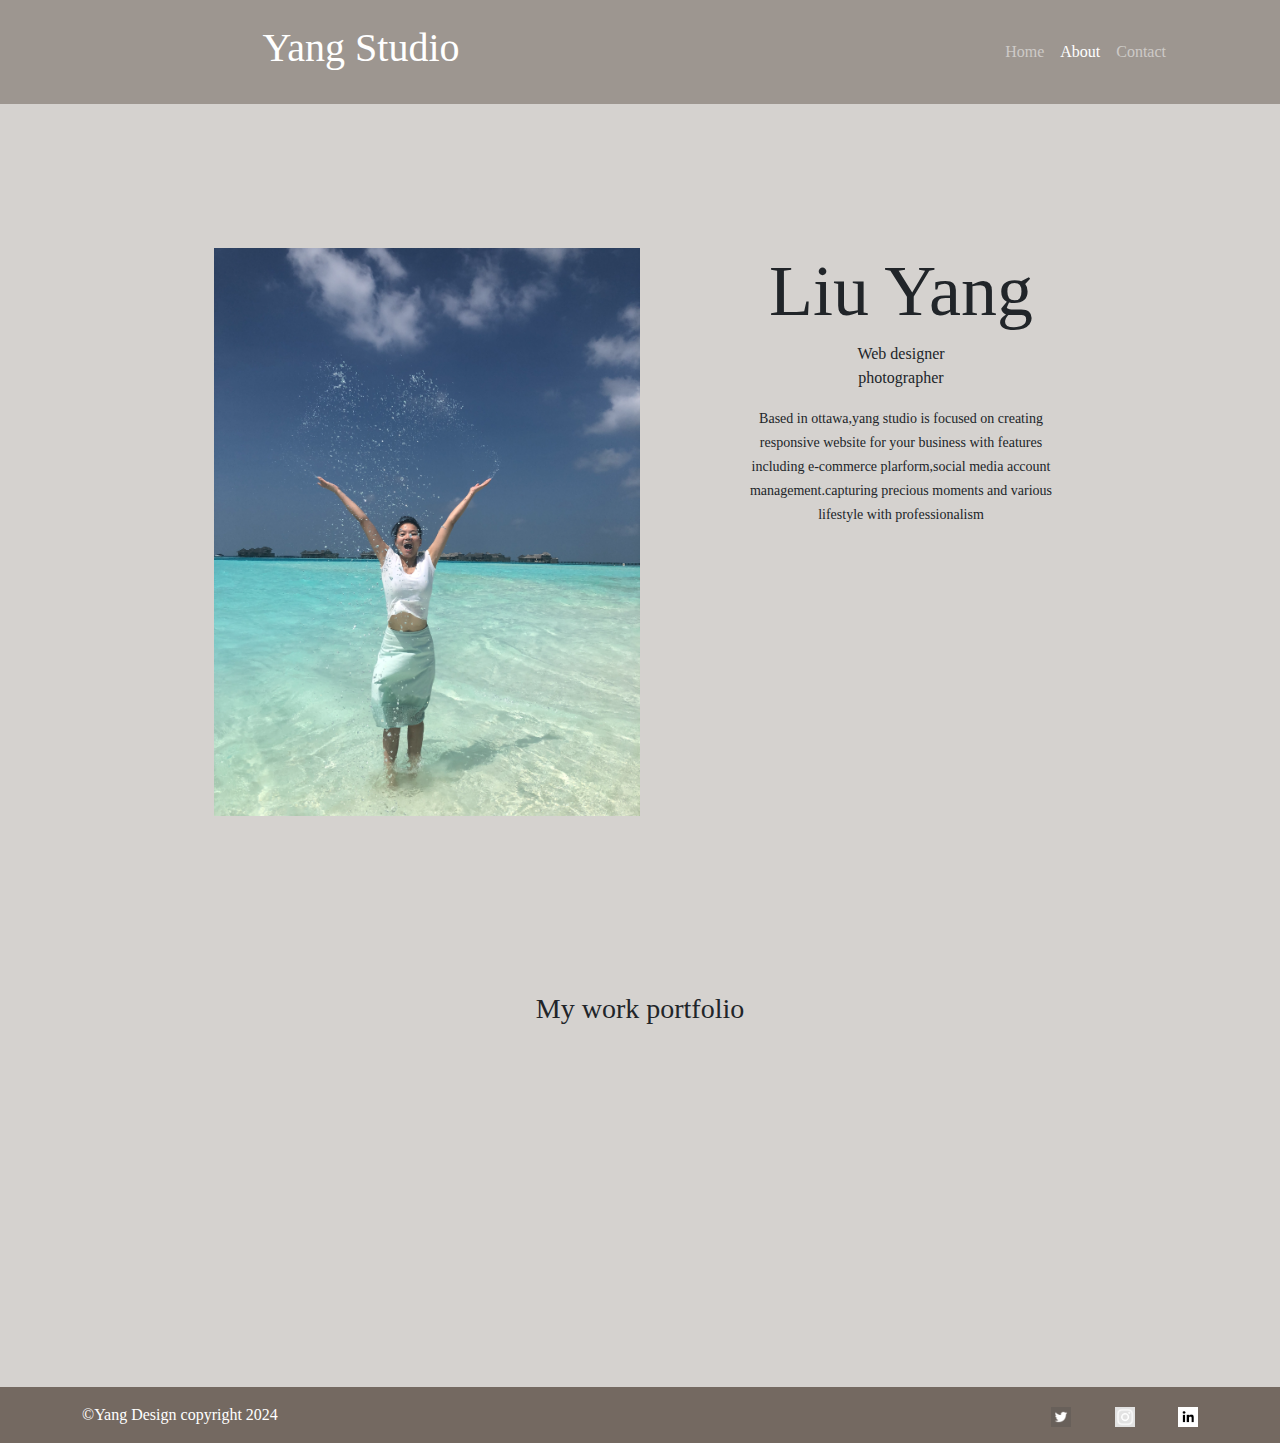
<file: about.html>
<!DOCTYPE html>
<html lang="en">

<head>
    <meta charset="UTF-8">
    <meta name="viewport" content="width=device-width, initial-scale=1.0">
    <link href="https://cdn.jsdelivr.net/npm/bootstrap@5.3.3/dist/css/bootstrap.min.css" rel="stylesheet"
        integrity="sha384-QWTKZyjpPEjISv5WaRU9OFeRpok6YctnYmDr5pNlyT2bRjXh0JMhjY6hW+ALEwIH" crossorigin="anonymous">
    <link rel="stylesheet" href="./css/about.css">
    <link rel="stylesheet" href=" https://cdnjs.cloudflare.com/ajax/libs/animate.css/4.1.1/animate.min.css">
  <title> about page</title>
</head>


<body>
    <header >

        <div class="container-lg text-center p-4 ">
            <div class="row">
                <div class="col-md-6">
                    <h1 class="text text-white">Yang Studio</h1>
                </div>
                <div class="col-md-6 ">
                    <nav class="navbar navbar-expand-md bg-body-transparent">
                        <div class="container-fluid justify-content-end">
                            
                          <button class="navbar-toggler" type="button" data-bs-toggle="collapse" data-bs-target="#navbarSupportedContent" aria-controls="navbarSupportedContent" aria-expanded="false" aria-label="Toggle navigation">
                            <span class="navbar-toggler-icon"></span>
                          </button>
                          <div class="collapse navbar-collapse justify-content-end" id="navbarSupportedContent">
                            <ul class="navbar-nav mb-2 mb-lg-0 ">
                              <li class="nav-item">
                                <a class="nav-link active text-white-50" aria-current="page" href="index.html">Home</a>
                              </li>
                              <li class="nav-item">
                                <a class="nav-link text-white" href="about.html">About</a>
                              </li>
                              <li class="nav-item">
                                <a class="nav-link text-white-50" href="contact.html">Contact</a>
                              </li>
                             
                              
                            </ul>
                          </div>
                        </div>
                      </nav>                 
                </div>
            </div>
        </div>


      
        </header>
   
        <main>
            <section class="imgsec">
            <div class="card  border-0 container-lg text-center p-5 bg-primary ">
                <div class="row g-0">

                  <div class="col-md-6 animate__bounceIn">
                    <picture>
                        <source media="(min-width:1440px)" srcset="./images/IMG_0767-1440_x_1920.JPG">
                        <source media="(min-width:1024px)" srcset="./images/IMG_0767-1024_x_1365.JPG">
                        <source media="(min-width:768px)" srcset="./images/IMG_0767-768_x_1024.JPG">
                        <source media="(min-width:425px)" srcset="./images/IMG_0767-425_x_566.JPG">
                        <img src="./images/IMG_0767-425_x_566.JPG" class="img-fluid rounded-start p-5 m-5" alt="me">
                    </picture>
                  </div>

                  <div class="col-md-6">
                    <div class="card-body p-5 m-5">
                      <h2 class="card-title  display-2 ">Liu Yang</h2>
                      <p class="card-text  display-7">Web designer <br> photographer</p>
                      <p class="card-text"><small class="text-body ">Based in ottawa,yang studio is focused on creating responsive website for your business with features including e-commerce plarform,social media account management.capturing precious moments and various lifestyle with professionalism</small></p>
                    </div>
                  </div>
                </div>
              </div>
        </section>
         
        
        <section class="container-lg">
          <div class="porttitle"><h3 >My work portfolio</h3></div>
          <div class="row justify-content-evenly col-12 col-6" id="myport">
            
            <div class="col-12 col-sm-4">
              
                <div class="embed-responsive embed-responsive-21by9">
                    <iframe width="460" height="315" src="https://www.youtube.com/embed/8fsforutwVw?si=-ZsIH9seHa8up_cQ" title="YouTube video player" frameborder="0" allow="accelerometer; autoplay; clipboard-write; encrypted-media; gyroscope; picture-in-picture; web-share" referrerpolicy="strict-origin-when-cross-origin" allowfullscreen></iframe>
                  </div>
            </div>
            <div class="col-12  col-sm-4">
                <div class="embed-responsive embed-responsive-21by9">
                    <iframe width="460" height="315" src="https://www.youtube.com/embed/Lh8HVNHRrmU?si=IRydWLhX61_VNHGl" title="YouTube video player" frameborder="0" allow="accelerometer; autoplay; clipboard-write; encrypted-media; gyroscope; picture-in-picture; web-share" referrerpolicy="strict-origin-when-cross-origin" allowfullscreen></iframe>
                  </div>
            </div>
          </div>
          
        </section>
    </main>


    <footer class="p-3 ">
      <div class="container-lg foot">
          <div class="row">
              <div class="col-8 col-md-10" id="cp" >©Yang Design copyright 2024</div>

              <div class="col-4 col-md-2">
                  <div class="row ">
                      <a class="col-4 text-end" href="https://twitter.com" target="_blank"><img src="images/Twitter_White.png"
                              alt="twitter logo"></a>
                      <a class="col-4 text-end" href="https://instagram.com" target="_blank"><img src="images/ins-white.jpeg"
                              alt="ins logo"></a>
                      <a class="col-4 text-end" href="https://linkedin.com" target="_blank"><img src="images/lin.jpeg"
                              alt="linkedin logo"></a>
                  </div>
              </div>
          </div>
      </div>
  </footer>

  






    <script src="https://cdn.jsdelivr.net/npm/bootstrap@5.3.3/dist/js/bootstrap.bundle.min.js"
        integrity="sha384-YvpcrYf0tY3lHB60NNkmXc5s9fDVZLESaAA55NDzOxhy9GkcIdslK1eN7N6jIeHz" crossorigin="anonymous">
    </script>
</body>

</html>
</file>
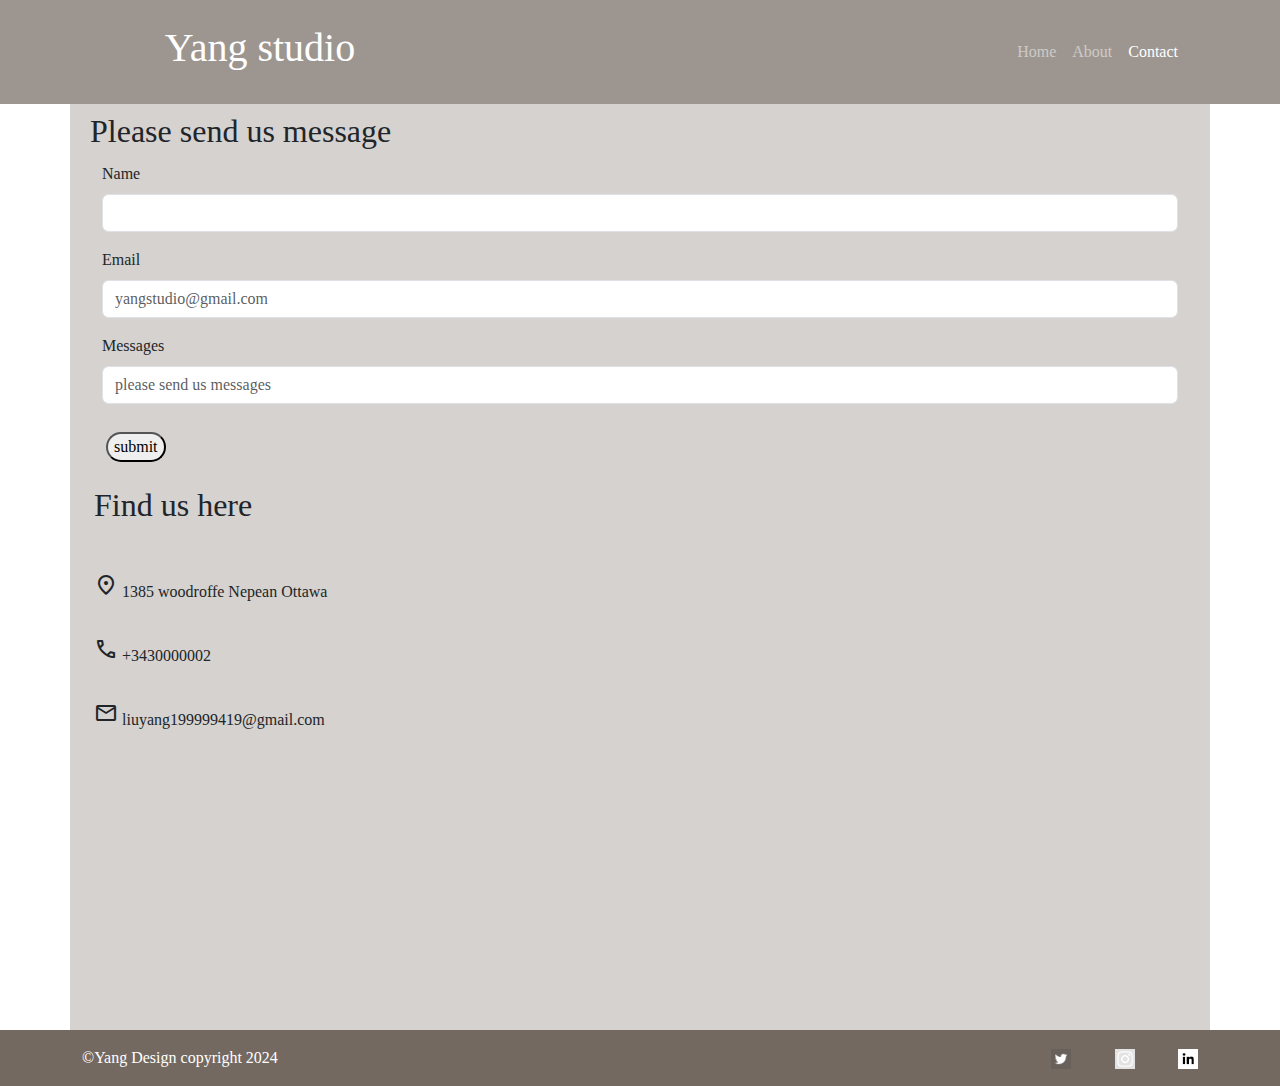
<file: contact.html>
<!DOCTYPE html>
<html lang="en">

<head>
    <meta charset="UTF-8">
    <meta name="viewport" content="width=device-width, initial-scale=1.0">
    <link href="https://cdn.jsdelivr.net/npm/bootstrap@5.3.3/dist/css/bootstrap.min.css" rel="stylesheet"
        integrity="sha384-QWTKZyjpPEjISv5WaRU9OFeRpok6YctnYmDr5pNlyT2bRjXh0JMhjY6hW+ALEwIH" crossorigin="anonymous">
    <link rel="stylesheet"
        href="https://fonts.googleapis.com/css2?family=Material+Symbols+Outlined:opsz,wght,FILL,GRAD@20..48,100..700,0..1,-50..200" />
    <link rel="stylesheet" href="./css/contact.css">

 <title>about</title>
</head>

<body>
    <header class="p-4">
<section>
        <div class="container-lg text-center">
            <div class="row">
                <div class="col-md-4">
                    <h1 class="text text-white">Yang studio</h1>
                </div>
                <div class="col-md-4 offset-md-4">
                   
                    <nav class="navbar navbar-expand-md bg-body-transparent">
                        <div class="container-fluid justify-content-end">
                            
                          <button class="navbar-toggler" type="button" data-bs-toggle="collapse" data-bs-target="#navbarSupportedContent" aria-controls="navbarSupportedContent" aria-expanded="false" aria-label="Toggle navigation">
                            <span class="navbar-toggler-icon"></span>
                          </button>
                          <div class="collapse navbar-collapse justify-content-end" id="navbarSupportedContent">
                            <ul class="navbar-nav mb-2 mb-lg-0 ">
                              <li class="nav-item">
                                <a class="nav-link active text-white-50" aria-current="page" href="index.html">Home</a>
                              </li>
                              <li class="nav-item">
                                <a class="nav-link text-white-50" href="about.html">About</a>
                              </li>
                              <li class="nav-item">
                                <a class="nav-link  text-white" href="contact.html">Contact</a>
                              </li>
                             
                              
                            </ul>
                          </div>
                        </div>
                      </nav>                 

                </div>
            </div>
        </div>
        </section>
    </header>

    <!-- ******************************* create forms    ******************************* -->
    <main class="container-lg">
    <section>
        <div class="col-12 p-2">
            <h2>Please send us message</h2>
            <form class="border-primary  ">
                <div class=" p-1 m-2">
                    <label for="inputname" class="form-label">Name</label>
                    <input type="email" class="form-control" id="inputname">
                </div>

                <div class=" p-1 m-2">
                    <label for="inputAddress" class="form-label">Email</label>
                    <input type="text" class="form-control" id="inputAddress" placeholder="yangstudio@gmail.com">
                </div>
                <div class=" p-1 m-2">
                    <label for="inputAddress2" class="form-label">Messages</label>
                    <input type="text" class="form-control" id="inputAddress2" placeholder="please send us messages">
                </div>

                <div>
                    <button type="submit" class="btn-outline-primary m-3 border-2 rounded-pill">submit</button>
                </div>
            </form>
            </div>

        </section>

        <section class="contact container-lg ">
              <h2> Find us here</h2>
            <div class="row py-3 mt-3 ">
                <div class="col-sm-5 col-12" itemscope itemtype="https://schema.org/PostalAddress"><span class="material-symbols-outlined py-3">location_on</span>
                    <span itemprop="streetaddress">1385 woodroffe Nepean Ottawa</span><br>
                    <span class="material-symbols-outlined py-4">call</span>
                    +3430000002<br>
                    <span class="material-symbols-outlined py-3"> mail </span>
                    liuyang199999419@gmail.com<br></div>
                <div class="col-md-7 col-12">
                    <iframe
                        src="https://www.google.com/maps/embed?pb=!1m14!1m12!1m3!1d11217.185063089946!2d-75.74923975!3d45.34283145!2m3!1f0!2f0!3f0!3m2!1i1024!2i768!4f13.1!5e0!3m2!1sen!2sca!4v1712072920413!5m2!1sen!2sca "
                        width="618" height="450" style="border:0;" allowfullscreen="" loading="lazy"
                        referrerpolicy="no-referrer-when-downgrade"></iframe>
                </div>
            </div>
       </section>
    </main>


    <footer class="p-3 ">
        <div class="container-lg foot">
            <div class="row">
                <div class="col-8 col-md-10" id="cp" >©Yang Design copyright 2024</div>

                <div class="col-4 col-md-2">
                    <div class="row ">
                        <a class="col-4 text-end" href="https://twitter.com" target="_blank"><img src="images/Twitter_White.png"
                                alt="twitter logo"></a>
                        <a class="col-4 text-end" href="https://instagram.com" target="_blank"><img src="images/ins-white.jpeg"
                                alt="ins logo"></a>
                        <a class="col-4 text-end" href="https://linkedin.com" target="_blank"><img src="images/lin.jpeg"
                                alt="linkedin logo"></a>
                    </div>
                </div>
            </div>
        </div>
    </footer>

















        <script src="https://cdn.jsdelivr.net/npm/bootstrap@5.3.3/dist/js/bootstrap.bundle.min.js"
            integrity="sha384-YvpcrYf0tY3lHB60NNkmXc5s9fDVZLESaAA55NDzOxhy9GkcIdslK1eN7N6jIeHz" crossorigin="anonymous">
        </script>
</body>

</html>
</file>
<file: css/about.css>
:root{
  --bs-primary: #746961; 
  --bs-primary-rgb:(116,105,97);
  --bs-secondary:#74C5C1;
  --bs-secondary-rgb:(116,197,193);
}


body{
  font-family: Garamond;
}



nav ul li{
  color: var(--bs-secondary);
}

.btn{
  --bs-btn-border-color:white;
  --bs-btn-hover-border-color: var(--bs-primary);
  --bs-btn-activate-border-color: white;
}
header{
  background-color:rgb(116,105,97,0.7 );
  
}

.skiptomain{
  position: absolute;
  left: -10px;
  top: auto;
  width: 1px;
  height: 1px;
  overflow: hidden;
}

.skiptomain:focus{
    position: static;
    width: auto;
    height: auto;
}



#home{
    background-image: url(../images/banner1.jpg);
    background-size: cover;
    background-repeat: no-repeat;
  background-position:center top;
}
  

  .title{
    height: 5rem;
    margin-top: 15rem;
  }
  a img{
    width: 20px;
    /* height:7%; */
  }

  .porttitle{
    text-align: center;
    padding: 2em;
  }

  footer{
    background-color:var(--bs-primary)
  }
  #cp{
    color:white;
  }


  /* .imgsec{
    background-color:rgb(116,105,97,0.3);
  } */
  main{
    background-color:rgb(116,105,97,0.3);
  }
</file>
<file: css/contact.css>
:root{
  --bs-primary: #746961; 
  --bs-primary-rgb:(116,105,97);
  --bs-secondary:#74C5C1;
  --bs-secondary-rgb:(116,197,193);
}


body{
  font-family: Garamond;
}

nav ul li{
  color: var(--bs-secondary);
}

.btn{
  --bs-btn-border-color:white;
  --bs-btn-hover-border-color: var(--bs-primary);
  --bs-btn-activate-border-color: white;
}
header{
  background-color:rgb(116,105,97,0.7 );
  
}

.skiptomain{
  position: absolute;
  left: -10px;
  top: auto;
  width: 1px;
  height: 1px;
  overflow: hidden;
}

.skiptomain:focus{
    position: static;
    width: auto;
    height: auto;
}



#home{
    background-image: url(../images/banner1.jpg);
    background-size: cover;
    background-repeat: no-repeat;
  background-position:center top;
}
  

  .title{
    height: 5rem;
    margin-top: 15rem;
  }
  a img{
    width: 20px;
    /* height:7%; */
  }

  .porttitle{
    text-align: center;
    padding: 2em;
  }

  footer{
    background-color:var(--bs-primary);

  }
  #cp{
    color:white;
  }
  
main{
  background-color:rgb(116,105,97,0.3);
}
</file>
